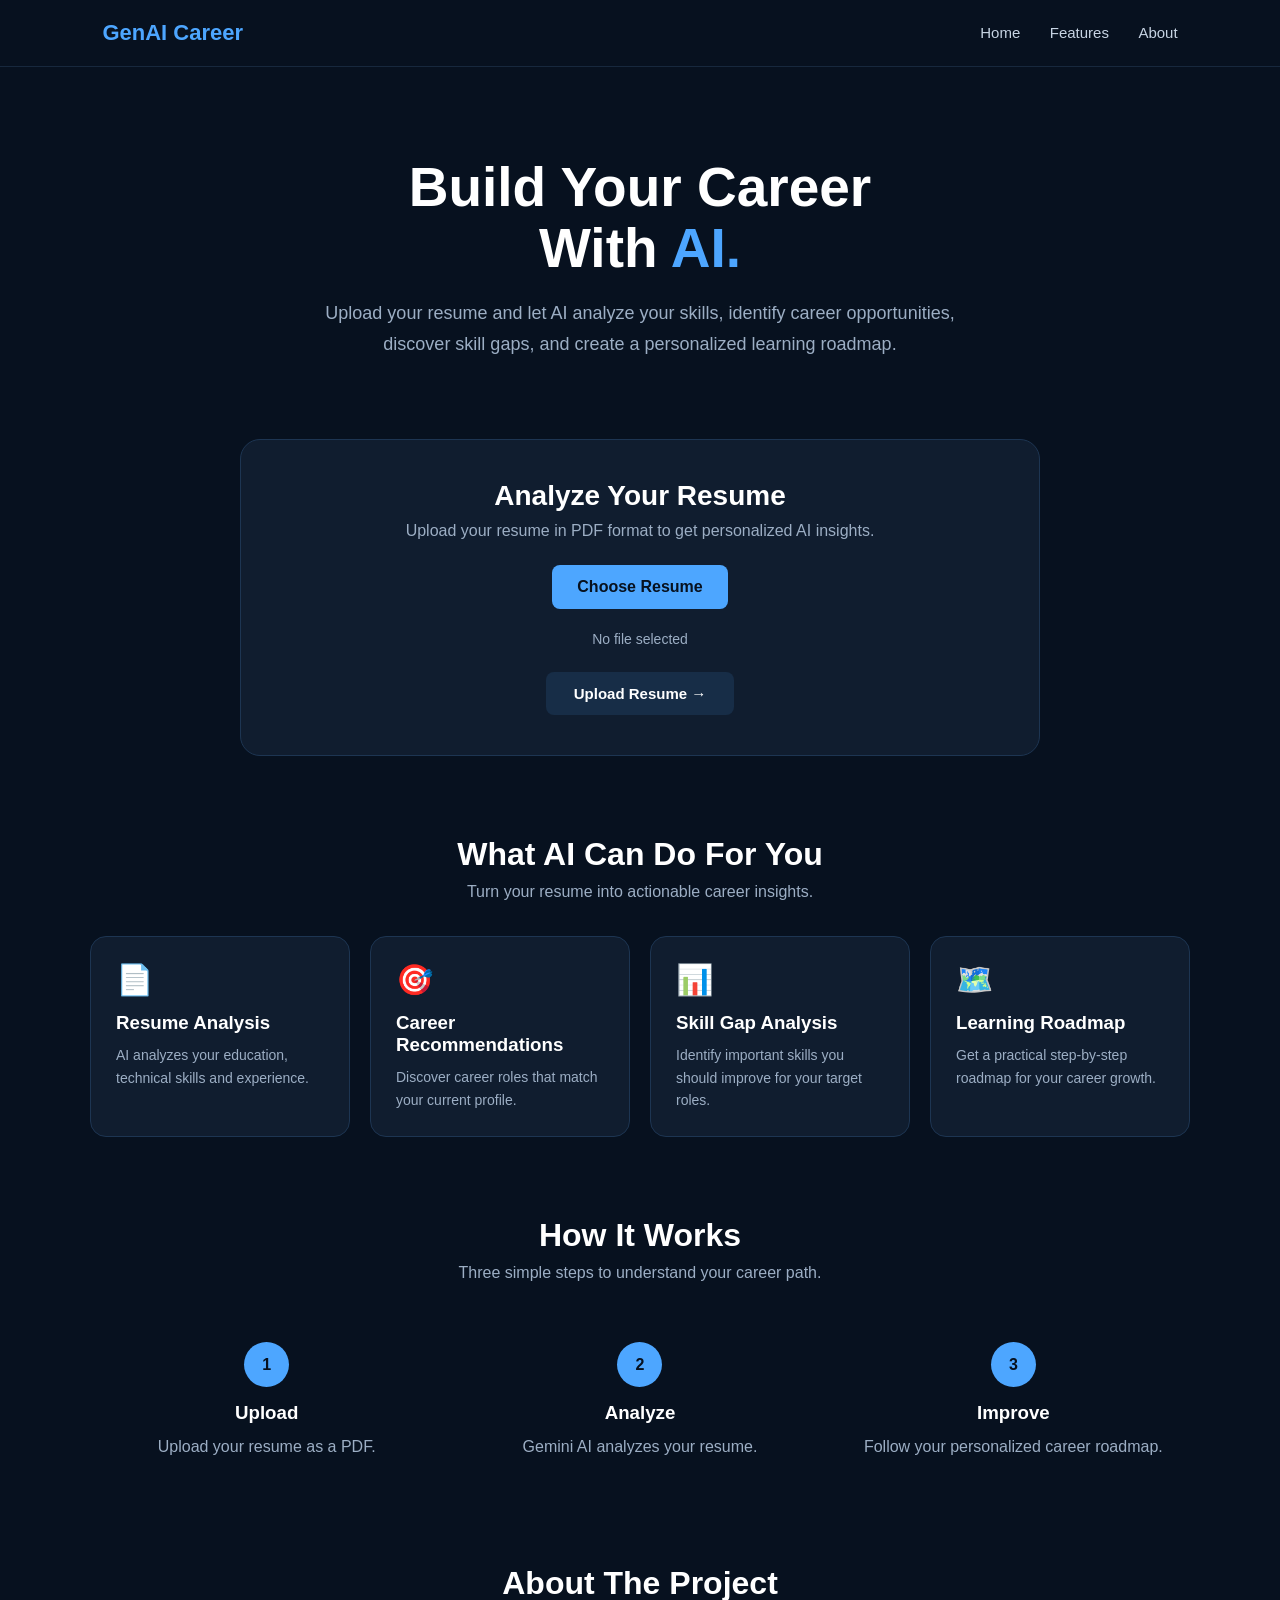
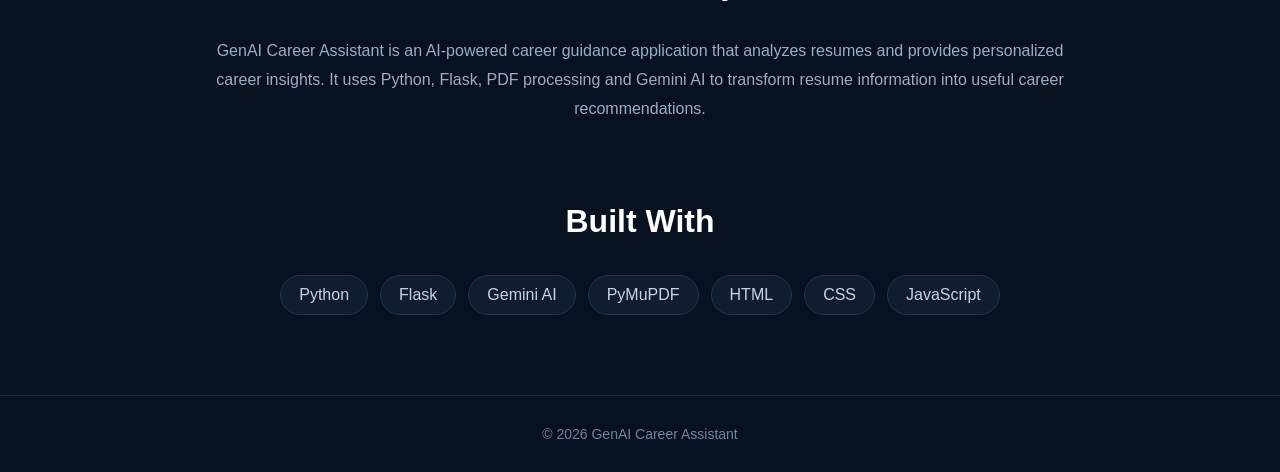
<file: templates/index.html>
<!DOCTYPE html>
<html lang="en">

<head>

    <meta charset="UTF-8">

    <meta name="viewport" content="width=device-width, initial-scale=1.0">

    <title>GenAI Career Assistant</title>

    <style>

        * {
            margin: 0;
            padding: 0;
            box-sizing: border-box;
        }

        body {
            font-family: Arial, sans-serif;
            background: #07111f;
            color: white;
            min-height: 100vh;
        }

        /* NAVBAR */

        nav {
            width: 100%;
            padding: 20px 8%;
            display: flex;
            justify-content: space-between;
            align-items: center;
            border-bottom: 1px solid #17283d;
        }

        .logo {
            font-size: 22px;
            font-weight: bold;
            color: #4da6ff;
        }

        nav a {
            color: #c7d4e3;
            text-decoration: none;
            margin-left: 25px;
            font-size: 15px;
        }

        nav a:hover {
            color: #4da6ff;
        }

        /* HERO */

        .hero {
            text-align: center;
            padding: 90px 20px 60px;
        }

        .hero h1 {
            font-size: 55px;
            line-height: 1.1;
            margin-bottom: 20px;
        }

        .hero h1 span {
            color: #4da6ff;
        }

        .hero p {
            max-width: 650px;
            margin: auto;
            color: #9caec4;
            font-size: 18px;
            line-height: 1.7;
        }

        /* UPLOAD */

        .upload-section {
            width: 90%;
            max-width: 800px;
            margin: 20px auto 80px;
            background: #101d2f;
            border: 1px solid #1d3552;
            border-radius: 20px;
            padding: 40px;
            text-align: center;
        }

        .upload-section h2 {
            margin-bottom: 10px;
            font-size: 28px;
        }

        .upload-section p {
            color: #9caec4;
            margin-bottom: 25px;
        }

        .upload-btn {
            display: inline-block;
            background: #4da6ff;
            color: #07111f;
            padding: 13px 25px;
            border-radius: 8px;
            font-weight: bold;
            cursor: pointer;
            margin-bottom: 12px;
        }

        .upload-btn:hover {
            background: #78bcff;
        }

        .file-name {
            color: #9caec4;
            margin: 10px 0 20px;
            font-size: 14px;
        }

        .upload-submit {
            display: block;
            margin: auto;
            border: none;
            background: #172d47;
            color: white;
            padding: 13px 28px;
            border-radius: 8px;
            cursor: pointer;
            font-size: 15px;
            font-weight: bold;
        }

        .upload-submit:hover {
            background: #23476d;
        }

        .upload-submit:disabled {
            opacity: 0.7;
            cursor: wait;
        }

        /* FEATURES */

        .section {
            width: 90%;
            max-width: 1100px;
            margin: 0 auto 80px;
        }

        .section-title {
            text-align: center;
            margin-bottom: 35px;
        }

        .section-title h2 {
            font-size: 32px;
            margin-bottom: 10px;
        }

        .section-title p {
            color: #9caec4;
        }

        .features {
            display: grid;
            grid-template-columns: repeat(4, 1fr);
            gap: 20px;
        }

        .feature-card {
            background: #101d2f;
            border: 1px solid #1d3552;
            padding: 25px;
            border-radius: 16px;
            transition: 0.3s;
        }

        .feature-card:hover {
            transform: translateY(-5px);
            border-color: #4da6ff;
        }

        .feature-card .icon {
            font-size: 30px;
            margin-bottom: 15px;
        }

        .feature-card h3 {
            margin-bottom: 10px;
        }

        .feature-card p {
            color: #9caec4;
            line-height: 1.6;
            font-size: 14px;
        }

        /* HOW IT WORKS */

        .steps {
            display: grid;
            grid-template-columns: repeat(3, 1fr);
            gap: 20px;
        }

        .step {
            text-align: center;
            padding: 25px;
        }

        .step-number {
            width: 45px;
            height: 45px;
            display: flex;
            align-items: center;
            justify-content: center;
            margin: 0 auto 15px;
            border-radius: 50%;
            background: #4da6ff;
            color: #07111f;
            font-weight: bold;
        }

        .step p {
            color: #9caec4;
            margin-top: 10px;
            line-height: 1.6;
        }

        /* ABOUT */

        .about {
            max-width: 850px;
            margin: auto;
            text-align: center;
        }

        .about p {
            color: #9caec4;
            line-height: 1.8;
            font-size: 16px;
        }

        /* TECH STACK */

        .tech-stack {
            display: flex;
            justify-content: center;
            flex-wrap: wrap;
            gap: 12px;
        }

        .tech {
            padding: 10px 18px;
            border: 1px solid #1d3552;
            border-radius: 20px;
            background: #101d2f;
            color: #c7d4e3;
        }

        /* FOOTER */

        footer {
            border-top: 1px solid #17283d;
            text-align: center;
            padding: 30px;
            color: #71849b;
            font-size: 14px;
        }

        /* LOADING OVERLAY */

        .loading-overlay {
            position: fixed;
            inset: 0;
            background: rgba(7, 17, 31, 0.97);
            display: none;
            align-items: center;
            justify-content: center;
            z-index: 9999;
        }

        .loading-box {
            text-align: center;
            width: 90%;
            max-width: 450px;
        }

        .loader {
            width: 55px;
            height: 55px;
            border: 5px solid #1d3552;
            border-top: 5px solid #4da6ff;
            border-radius: 50%;
            animation: spin 1s linear infinite;
            margin: 0 auto 25px;
        }

        .loading-box h2 {
            font-size: 26px;
            margin-bottom: 10px;
        }

        .loading-box p {
            color: #9caec4;
        }

        @keyframes spin {

            0% {
                transform: rotate(0deg);
            }

            100% {
                transform: rotate(360deg);
            }

        }

        /* MOBILE */

        @media (max-width: 900px) {

            .features {
                grid-template-columns: repeat(2, 1fr);
            }

            .hero h1 {
                font-size: 45px;
            }

        }

        @media (max-width: 650px) {

            nav {
                padding: 18px 5%;
            }

            nav div:last-child {
                display: none;
            }

            .hero {
                padding-top: 60px;
            }

            .hero h1 {
                font-size: 38px;
            }

            .upload-section {
                padding: 30px 20px;
            }

            .features {
                grid-template-columns: 1fr;
            }

            .steps {
                grid-template-columns: 1fr;
            }

        }

    </style>

</head>


<body>


    <!-- NAVBAR -->

    <nav>

        <div class="logo">
            GenAI Career
        </div>

        <div>

            <a href="#home">Home</a>

            <a href="#features">Features</a>

            <a href="#about">About</a>

        </div>

    </nav>



    <!-- HERO -->

    <section class="hero" id="home">

        <h1>
            Build Your Career<br>
            With <span>AI.</span>
        </h1>

        <p>
            Upload your resume and let AI analyze your skills,
            identify career opportunities, discover skill gaps,
            and create a personalized learning roadmap.
        </p>

    </section>



    <!-- UPLOAD SECTION -->

    <section class="upload-section">

        <h2>Analyze Your Resume</h2>

        <p>
            Upload your resume in PDF format to get personalized AI insights.
        </p>


        <form
            action="/upload"
            method="POST"
            enctype="multipart/form-data"
            id="upload-form"
        >

            <label
                for="resume"
                class="upload-btn"
            >
                Choose Resume
            </label>


            <input
                type="file"
                id="resume"
                name="resume"
                accept=".pdf"
                hidden
                required
            >


            <p
                id="file-name"
                class="file-name"
            >
                No file selected
            </p>


            <button
                type="submit"
                class="upload-submit"
            >
                Upload Resume →
            </button>

        </form>

    </section>



    <!-- FEATURES -->

    <section class="section" id="features">

        <div class="section-title">

            <h2>What AI Can Do For You</h2>

            <p>
                Turn your resume into actionable career insights.
            </p>

        </div>


        <div class="features">


            <div class="feature-card">

                <div class="icon">📄</div>

                <h3>Resume Analysis</h3>

                <p>
                    AI analyzes your education,
                    technical skills and experience.
                </p>

            </div>


            <div class="feature-card">

                <div class="icon">🎯</div>

                <h3>Career Recommendations</h3>

                <p>
                    Discover career roles that match
                    your current profile.
                </p>

            </div>


            <div class="feature-card">

                <div class="icon">📊</div>

                <h3>Skill Gap Analysis</h3>

                <p>
                    Identify important skills you
                    should improve for your target roles.
                </p>

            </div>


            <div class="feature-card">

                <div class="icon">🗺️</div>

                <h3>Learning Roadmap</h3>

                <p>
                    Get a practical step-by-step
                    roadmap for your career growth.
                </p>

            </div>


        </div>

    </section>



    <!-- HOW IT WORKS -->

    <section class="section">

        <div class="section-title">

            <h2>How It Works</h2>

            <p>
                Three simple steps to understand your career path.
            </p>

        </div>


        <div class="steps">


            <div class="step">

                <div class="step-number">
                    1
                </div>

                <h3>Upload</h3>

                <p>
                    Upload your resume as a PDF.
                </p>

            </div>


            <div class="step">

                <div class="step-number">
                    2
                </div>

                <h3>Analyze</h3>

                <p>
                    Gemini AI analyzes your resume.
                </p>

            </div>


            <div class="step">

                <div class="step-number">
                    3
                </div>

                <h3>Improve</h3>

                <p>
                    Follow your personalized career roadmap.
                </p>

            </div>


        </div>

    </section>



    <!-- ABOUT -->

    <section class="section" id="about">

        <div class="section-title">

            <h2>About The Project</h2>

        </div>


        <div class="about">

            <p>
                GenAI Career Assistant is an AI-powered career
                guidance application that analyzes resumes and
                provides personalized career insights. It uses
                Python, Flask, PDF processing and Gemini AI to
                transform resume information into useful career
                recommendations.
            </p>

        </div>

    </section>



    <!-- TECH STACK -->

    <section class="section">

        <div class="section-title">

            <h2>Built With</h2>

        </div>


        <div class="tech-stack">

            <div class="tech">Python</div>

            <div class="tech">Flask</div>

            <div class="tech">Gemini AI</div>

            <div class="tech">PyMuPDF</div>

            <div class="tech">HTML</div>

            <div class="tech">CSS</div>

            <div class="tech">JavaScript</div>

        </div>

    </section>



    <!-- FOOTER -->

    <footer>

        © 2026 GenAI Career Assistant

    </footer>



    <!-- LOADING SCREEN -->

    <div
        class="loading-overlay"
        id="loading-overlay"
    >

        <div class="loading-box">

            <div class="loader"></div>

            <h2>
                🤖 Analyzing Your Resume
            </h2>

            <p>
                Gemini AI is preparing your personalized career insights...
            </p>

        </div>

    </div>



    <!-- JAVASCRIPT -->

    <script>

        const resumeInput =
            document.getElementById("resume");

        const fileName =
            document.getElementById("file-name");

        const uploadForm =
            document.getElementById("upload-form");

        const uploadButton =
            document.querySelector(".upload-submit");

        const loadingOverlay =
            document.getElementById("loading-overlay");


        // Show selected file name

        resumeInput.addEventListener(
            "change",
            function () {

                if (resumeInput.files.length > 0) {

                    fileName.textContent =
                        resumeInput.files[0].name;

                } else {

                    fileName.textContent =
                        "No file selected";

                }

            }
        );


        // Show loading screen

        uploadForm.addEventListener(
            "submit",
            function () {

                if (resumeInput.files.length === 0) {
                    return;
                }

                uploadButton.disabled = true;

                uploadButton.textContent =
                    "Analyzing Resume...";

                loadingOverlay.style.display =
                    "flex";

            }
        );

    </script>


</body>

</html>
</file>
